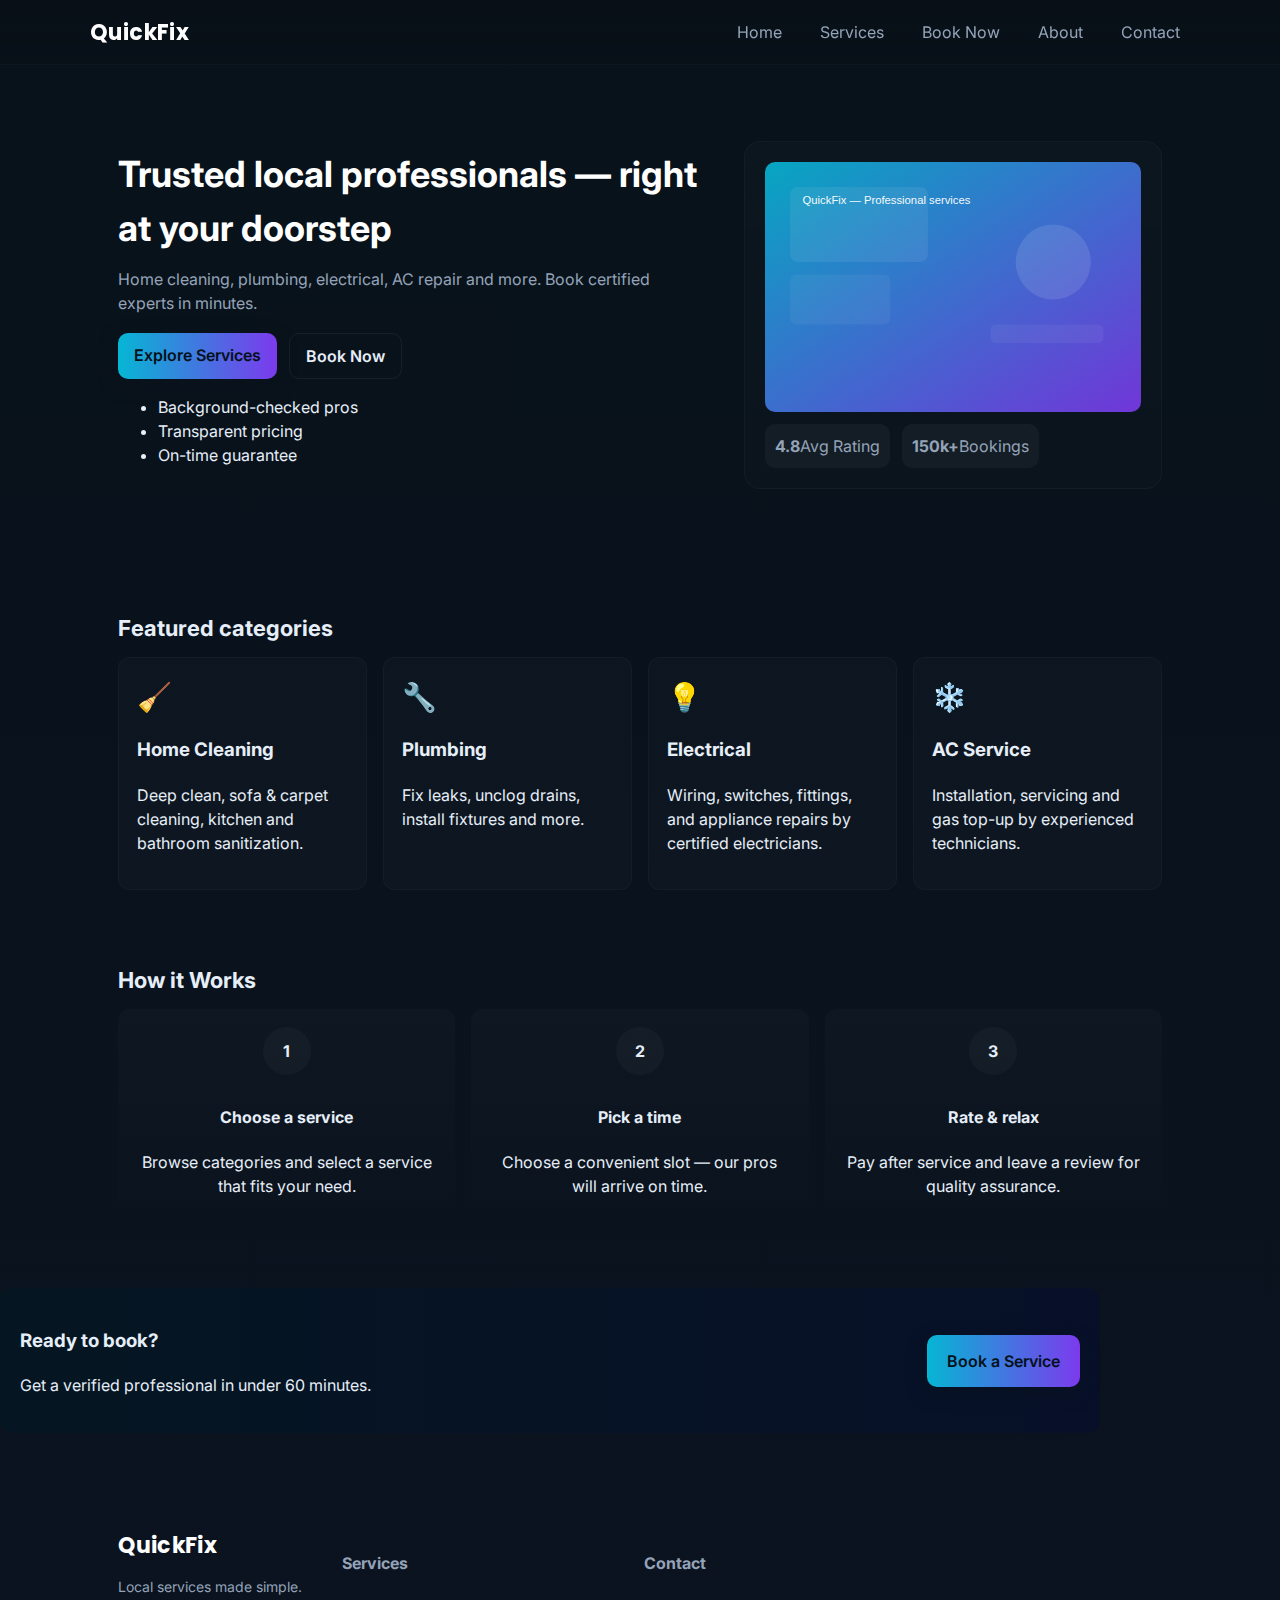
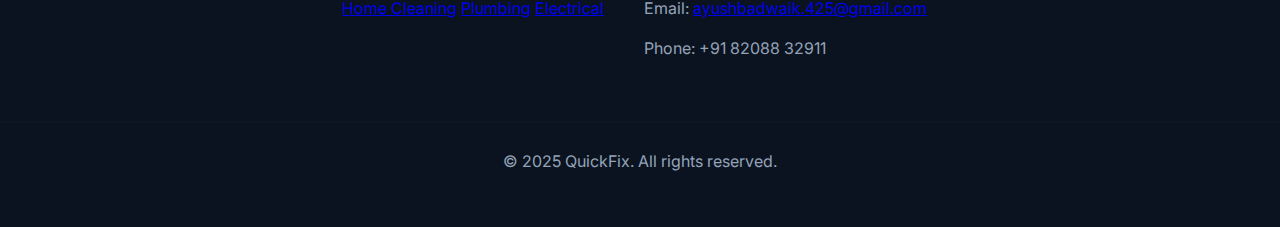
<file: index.html>
<!doctype html>
<html lang="en">
<head>
  <meta charset="utf-8" />
  <meta name="viewport" content="width=device-width,initial-scale=1" />
  <title>QuickFix — Local Services</title>
  <link rel="preconnect" href="https://fonts.googleapis.com">
  <link href="https://fonts.googleapis.com/css2?family=Inter:wght@300;400;600;700&family=Poppins:wght@600&display=swap" rel="stylesheet">
  <link rel="stylesheet" href="assets/styles.css">
  <meta name="theme-color" content="#0f172a">
</head>
<body>
  <header class="site-header">
    <div class="container header-inner">
      <a href="index.html" class="brand">QuickFix</a>
      <nav class="nav" id="nav">
        <a href="index.html">Home</a>
        <a href="services.html">Services</a>
        <a href="booking.html" class="cta">Book Now</a>
        <a href="about.html">About</a>
        <a href="contact.html">Contact</a>
      </nav>
      <button id="menuBtn" class="menu-btn" aria-label="Menu">☰</button>
    </div>
  </header>

  <main>
    <section class="hero">
      <div class="container hero-inner">
        <div class="hero-text">
          <h1>Trusted local professionals — right at your doorstep</h1>
          <p class="lead">Home cleaning, plumbing, electrical, AC repair and more. Book certified experts in minutes.</p>
          <div class="hero-actions">
            <a href="services.html" class="btn btn-primary">Explore Services</a>
            <a href="booking.html" class="btn btn-ghost">Book Now</a>
          </div>
          <ul class="trust-list">
            <li>Background-checked pros</li>
            <li>Transparent pricing</li>
            <li>On-time guarantee</li>
          </ul>
        </div>
        <div class="hero-card">
          <div class="card-preview">
            <img src="assets/illustration.svg" alt="illustration" class="hero-illustration">
            <div class="quick-stats">
              <div><strong>4.8</strong><span>Avg Rating</span></div>
              <div><strong>150k+</strong><span>Bookings</span></div>
            </div>
          </div>
        </div>
      </div>
    </section>

    <section class="container features">
      <h2 class="section-title">Featured categories</h2>
      <div class="grid grid-4">
        <article class="feature">
          <div class="icon">🧹</div>
          <h3>Home Cleaning</h3>
          <p>Deep clean, sofa & carpet cleaning, kitchen and bathroom sanitization.</p>
        </article>
        <article class="feature">
          <div class="icon">🔧</div>
          <h3>Plumbing</h3>
          <p>Fix leaks, unclog drains, install fixtures and more.</p>
        </article>
        <article class="feature">
          <div class="icon">💡</div>
          <h3>Electrical</h3>
          <p>Wiring, switches, fittings, and appliance repairs by certified electricians.</p>
        </article>
        <article class="feature">
          <div class="icon">❄️</div>
          <h3>AC Service</h3>
          <p>Installation, servicing and gas top-up by experienced technicians.</p>
        </article>
      </div>
    </section>

    <section class="container how">
      <h2 class="section-title">How it Works</h2>
      <div class="grid grid-3 steps">
        <div class="step">
          <div class="step-num">1</div>
          <h4>Choose a service</h4>
          <p>Browse categories and select a service that fits your need.</p>
        </div>
        <div class="step">
          <div class="step-num">2</div>
          <h4>Pick a time</h4>
          <p>Choose a convenient slot — our pros will arrive on time.</p>
        </div>
        <div class="step">
          <div class="step-num">3</div>
          <h4>Rate & relax</h4>
          <p>Pay after service and leave a review for quality assurance.</p>
        </div>
      </div>
    </section>

    <section class="container cta-strip">
      <div class="cta-inner">
        <div>
          <h3>Ready to book?</h3>
          <p>Get a verified professional in under 60 minutes.</p>
        </div>
        <div>
          <a href="booking.html" class="btn btn-primary large">Book a Service</a>
        </div>
      </div>
    </section>
  </main>

  <footer class="site-footer">
    <div class="container footer-inner">
      <div class="brand-col">
        <a href="index.html" class="brand">QuickFix</a>
        <p class="muted">Local services made simple.</p>
      </div>
      <div class="links-col">
        <h4>Services</h4>
        <a href="services.html">Home Cleaning</a>
        <a href="services.html">Plumbing</a>
        <a href="services.html">Electrical</a>
      </div>
      <div class="contact-col">
        <h4>Contact</h4>
        <p>Email: <a href="mailto:ayushbadwaik.425@gmail.com">ayushbadwaik.425@gmail.com</a></p>
        <p>Phone: +91 82088 32911</p>
      </div>
    </div>
    <div class="footer-bottom">
      <p>© 2025 QuickFix. All rights reserved.</p>
    </div>
  </footer>

  <script src="assets/main.js"></script>
</body>
</html>
</file>
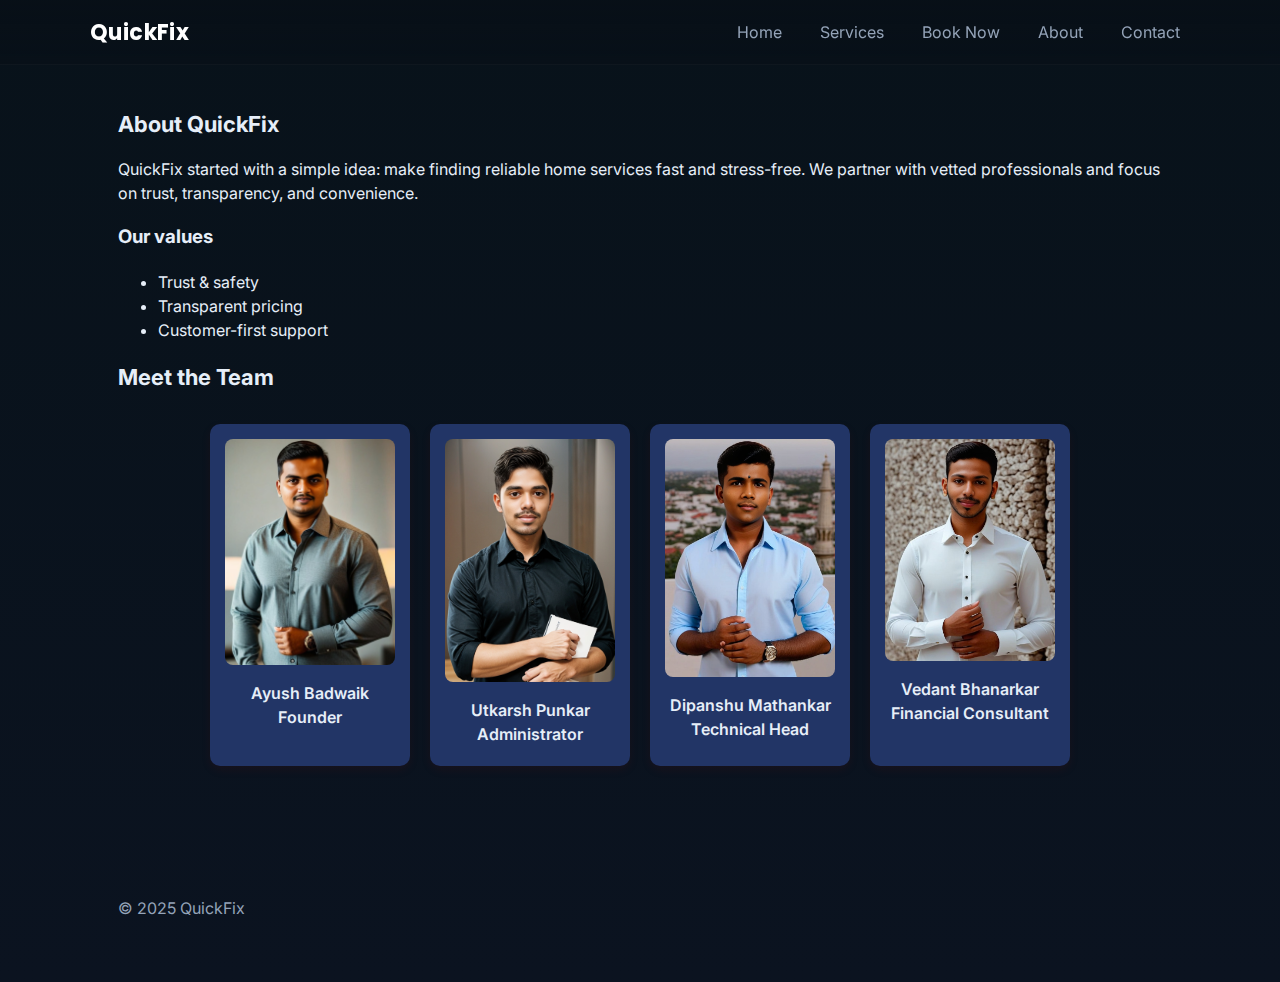
<file: about.html>
<!doctype html>
<html lang="en">
<head>
  <meta charset="utf-8" />
  <meta name="viewport" content="width=device-width,initial-scale=1" />
  <title>About — QuickFix</title>
  <link href="https://fonts.googleapis.com/css2?family=Inter:wght@300;400;600;700&family=Poppins:wght@600&display=swap" rel="stylesheet">
  <link rel="stylesheet" href="assets/styles.css">
  <style>
    /* Team section layout */
    .team-grid {
      display: flex;
      justify-content: center;
      flex-wrap: wrap;
      gap: 20px;
      margin-top: 30px;
    }

    .team-card {
      background: #223566;
      border-radius: 10px;
      padding: 15px;
      box-shadow: 0 4px 10px rgba(136, 16, 16, 0.1);
      text-align: center;
      max-width: 200px;
    }

    /* Full image shown */
    .team-card img {
      width: 100%;
      height: auto;
      border-radius: 8px;
    }

    .team-card h4 {
      margin: 10px 0 5px;
      font-weight: 600;
    }

    .team-card p {
      margin: 0;
      color: #192047;
      font-size: 0.9rem;
    }
  </style>
</head>
<body>
  <header class="site-header">
    <div class="container header-inner">
      <a href="index.html" class="brand">QuickFix</a>
      <nav class="nav" id="nav">
        <a href="index.html">Home</a>
        <a href="services.html">Services</a>
        <a href="booking.html" class="cta">Book Now</a>
        <a href="about.html">About</a>
        <a href="contact.html">Contact</a>
      </nav>
      <button id="menuBtn" class="menu-btn" aria-label="Menu">☰</button>
    </div>
  </header>

  <main class="container">
    <h1 class="section-title">About QuickFix</h1>
    <p>QuickFix started with a simple idea: make finding reliable home services fast and stress-free. We partner with vetted professionals and focus on trust, transparency, and convenience.</p>
    <h3>Our values</h3>
    <ul>
      <li>Trust & safety</li>
      <li>Transparent pricing</li>
      <li>Customer-first support</li>
    </ul>

    <!-- Team section -->
    <h2 class="section-title">Meet the Team</h2>
    <div class="team-grid">
      <div class="team-card">
        <img src="assets/ayush.png" alt="Ayush Badwaik">
        <h4>Ayush Badwaik <br> Founder</h4>
      </div>
      <div class="team-card">
        <img src="assets/utk.png" alt="Utkarsh Punkar">
        <h4>Utkarsh Punkar <br>Administrator</h4>
      </div>
      <div class="team-card">
        <img src="assets/dip.png" alt="Dipanshu Mathankar">
        <h4>Dipanshu Mathankar <br> Technical Head</h4>
      </div>
      <div class="team-card">
        <img src="assets/vedantb.png" alt="Vedant Bhanarkar">
        <h4>Vedant Bhanarkar <br> Financial Consultant</h4>
      </div>
    </div>
  </main>

  <footer class="site-footer small">
    <div class="container footer-inner">
      <p>© 2025 QuickFix</p>
    </div>
  </footer>
  <script src="assets/main.js"></script>
</body>
</html>
</file>
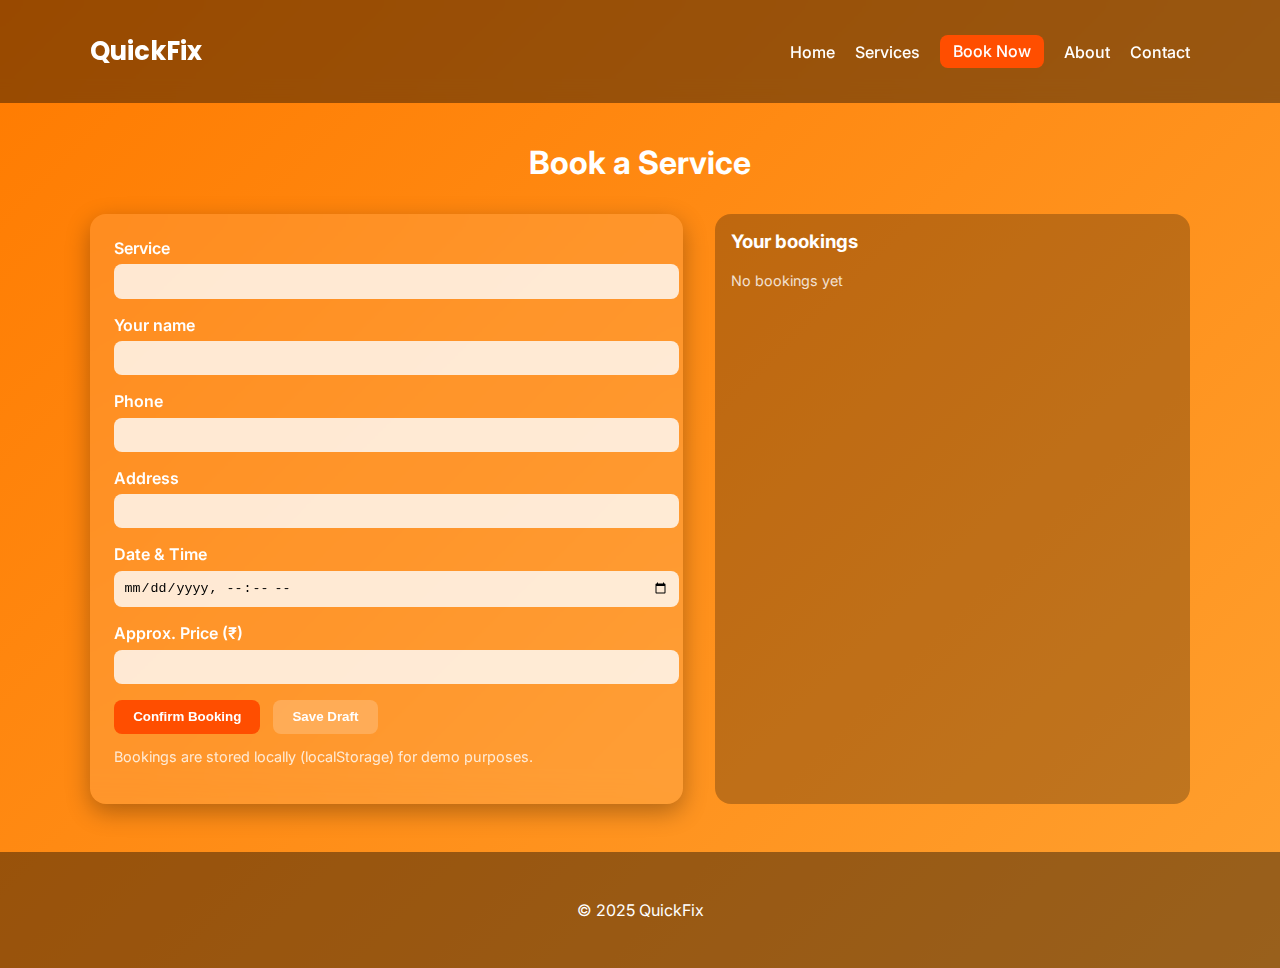
<file: booking.html>
<!doctype html>
<html lang="en">
<head>
  <meta charset="utf-8" />
  <meta name="viewport" content="width=device-width,initial-scale=1" />
  <title>Book Service — QuickFix</title>
  <link href="https://fonts.googleapis.com/css2?family=Inter:wght@300;400;600;700&family=Poppins:wght@600&display=swap" rel="stylesheet">
  <style>
    /* Global Styles */
    body {
      margin: 0;
      font-family: 'Inter', sans-serif;
      background: linear-gradient(135deg, #ff7b00, #ffb347, #ffde59);
      background-size: 300% 300%;
      animation: bgMove 12s ease infinite;
      color: #fff;
    }

    @keyframes bgMove {
      0% { background-position: 0% 50%; }
      50% { background-position: 100% 50%; }
      100% { background-position: 0% 50%; }
    }

    .container {
      max-width: 1100px;
      margin: auto;
      padding: 1rem;
    }

    /* Header */
    .site-header {
      background: rgba(0,0,0,0.4);
      padding: 1rem 0;
      backdrop-filter: blur(10px);
    }
    .header-inner {
      display: flex;
      align-items: center;
      justify-content: space-between;
    }
    .brand {
      font-family: 'Poppins', sans-serif;
      font-size: 1.6rem;
      font-weight: 700;
      color: #fff;
      text-decoration: none;
    }
    .nav a {
      margin-left: 1rem;
      color: #fff;
      text-decoration: none;
      font-weight: 500;
    }
    .nav a.cta {
      padding: 0.4rem 0.8rem;
      border-radius: 8px;
      background: #ff4e00;
      transition: 0.3s;
    }
    .nav a.cta:hover {
      background: #e64300;
    }

    /* Booking Layout */
    .section-title {
      font-size: 2rem;
      margin-top: 1.5rem;
      text-align: center;
    }
    .booking-grid {
      display: grid;
      gap: 2rem;
      margin-top: 2rem;
      grid-template-columns: 1fr 0.8fr;
    }
    .form-card {
      background: rgba(255,255,255,0.1);
      padding: 1.5rem;
      border-radius: 16px;
      backdrop-filter: blur(15px);
      box-shadow: 0 8px 25px rgba(0,0,0,0.3);
      animation: fadeInUp 0.6s ease forwards;
    }
    @keyframes fadeInUp {
      from { opacity: 0; transform: translateY(20px); }
      to { opacity: 1; transform: translateY(0); }
    }
    label {
      display: block;
      margin-bottom: 1rem;
      font-weight: 600;
    }
    input {
      width: 100%;
      padding: 0.6rem;
      border-radius: 8px;
      border: none;
      outline: none;
      margin-top: 0.4rem;
      background: rgba(255,255,255,0.8);
    }
    input:focus {
      background: #fff;
      box-shadow: 0 0 0 2px #ff9d5c;
    }

    /* Buttons */
    .form-actions {
      display: flex;
      gap: 0.8rem;
      margin-top: 1rem;
    }
    .btn {
      padding: 0.6rem 1.2rem;
      border: none;
      border-radius: 8px;
      font-weight: 600;
      cursor: pointer;
      transition: transform 0.2s, background 0.3s;
    }
    .btn-primary {
      background: #ff4e00;
      color: white;
    }
    .btn-primary:hover {
      background: #e64300;
      transform: translateY(-2px);
    }
    .btn-ghost {
      background: rgba(255,255,255,0.2);
      color: white;
    }
    .btn-ghost:hover {
      background: rgba(255,255,255,0.35);
    }

    /* Bookings List */
    .bookings-list {
      background: rgba(0,0,0,0.25);
      padding: 1rem;
      border-radius: 16px;
    }
    .bookings-list h3 {
      margin-top: 0;
    }
    .booking-item {
      padding: 0.8rem;
      margin-bottom: 0.8rem;
      background: rgba(255,255,255,0.15);
      border-radius: 8px;
      animation: fadeInUp 0.4s ease forwards;
    }
    .booking-actions {
      margin-top: 0.5rem;
    }
    .muted {
      opacity: 0.8;
      font-size: 0.9rem;
    }

    /* Footer */
    .site-footer {
      background: rgba(0,0,0,0.4);
      padding: 1rem;
      text-align: center;
      margin-top: 2rem;
    }
  </style>
</head>
<body>
  <header class="site-header">
    <div class="container header-inner">
      <a href="index.html" class="brand">QuickFix</a>
      <nav class="nav" id="nav">
        <a href="index.html">Home</a>
        <a href="services.html">Services</a>
        <a href="booking.html" class="cta">Book Now</a>
        <a href="about.html">About</a>
        <a href="contact.html">Contact</a>
      </nav>
    </div>
  </header>

  <main class="container">
    <h1 class="section-title">Book a Service</h1>
    <div class="booking-grid">
      <form id="bookingForm" class="form-card">
        <label>Service
          <input id="serviceInput" name="service" required />
        </label>
        <label>Your name
          <input id="name" name="name" required />
        </label>
        <label>Phone
          <input id="phone" name="phone" required />
        </label>
        <label>Address
          <input id="address" name="address" required />
        </label>
        <label>Date & Time
          <input id="datetime" type="datetime-local" name="datetime" required />
        </label>
        <label>Approx. Price (₹)
          <input id="price" name="price" required />
        </label>
        <div class="form-actions">
          <button type="submit" class="btn btn-primary">Confirm Booking</button>
          <button type="button" id="saveDraft" class="btn btn-ghost">Save Draft</button>
        </div>
        <p class="muted">Bookings are stored locally (localStorage) for demo purposes.</p>
      </form>

      <aside class="bookings-list">
        <h3>Your bookings</h3>
        <div id="bookings"></div>
      </aside>
    </div>
  </main>

  <footer class="site-footer small">
    <div class="container footer-inner">
      <p>© 2025 QuickFix</p>
    </div>
  </footer>

  <script>
    const params = new URLSearchParams(location.search);
    const preService = params.get('service') || '';
    const prePrice = params.get('price') || '';
    document.getElementById('serviceInput').value = preService;
    document.getElementById('price').value = prePrice;

    const form = document.getElementById('bookingForm');
    const bookingsDiv = document.getElementById('bookings');

    function loadBookings(){
      const arr = JSON.parse(localStorage.getItem('qf_bookings')||'[]');
      bookingsDiv.innerHTML = '';
      if(arr.length===0) bookingsDiv.innerHTML = '<p class="muted">No bookings yet</p>';
      arr.slice().reverse().forEach((b, i)=>{
        const el = document.createElement('div');
        el.className = 'booking-item';
        el.innerHTML = `<strong>${b.service}</strong>
          <div>${b.datetime}</div>
          <div>${b.name} • ${b.phone}</div>
          <div class="muted">${b.address}</div>
          <div class="booking-actions">
            <button data-i="${i}" class="btn btn-sm btn-ghost cancel">Cancel</button>
          </div>`;
        bookingsDiv.appendChild(el);
      });
      document.querySelectorAll('.cancel').forEach(btn=> btn.onclick = (e)=>{
        const i = Number(e.target.dataset.i);
        removeBooking(i);
      });
    }

    function saveBooking(b){
      const arr = JSON.parse(localStorage.getItem('qf_bookings')||'[]');
      arr.push(b);
      localStorage.setItem('qf_bookings', JSON.stringify(arr));
      loadBookings();
    }
    function removeBooking(indexFromEnd){
      const arr = JSON.parse(localStorage.getItem('qf_bookings')||'[]');
      const keep = arr.slice(0, arr.length - 1 - indexFromEnd).concat(arr.slice(arr.length - indexFromEnd));
      localStorage.setItem('qf_bookings', JSON.stringify(keep));
      loadBookings();
    }

    form.onsubmit = (e)=>{
      e.preventDefault();
      const b = {
        service: form.service.value,
        name: form.name.value,
        phone: form.phone.value,
        address: form.address.value,
        datetime: form.datetime.value,
        price: form.price.value,
        created: new Date().toISOString()
      };
      saveBooking(b);
      alert('Booking saved locally — check "Your bookings" on this page.');
      form.reset();
      document.getElementById('serviceInput').value = preService;
      document.getElementById('price').value = prePrice;
    };

    document.getElementById('saveDraft').onclick = ()=>{
      const draft = {
        service: form.service.value,
        name: form.name.value,
        phone: form.phone.value,
        address: form.address.value,
        datetime: form.datetime.value,
        price: form.price.value,
      };
      localStorage.setItem('qf_draft', JSON.stringify(draft));
      alert('Draft saved');
    };

    const draft = JSON.parse(localStorage.getItem('qf_draft')||'null');
    if(draft){
      form.service.value = draft.service || preService;
      form.name.value = draft.name || '';
      form.phone.value = draft.phone || '';
      form.address.value = draft.address || '';
      form.datetime.value = draft.datetime || '';
      form.price.value = draft.price || prePrice;
    }

    loadBookings();
  </script>
</body>
</html>
</file>
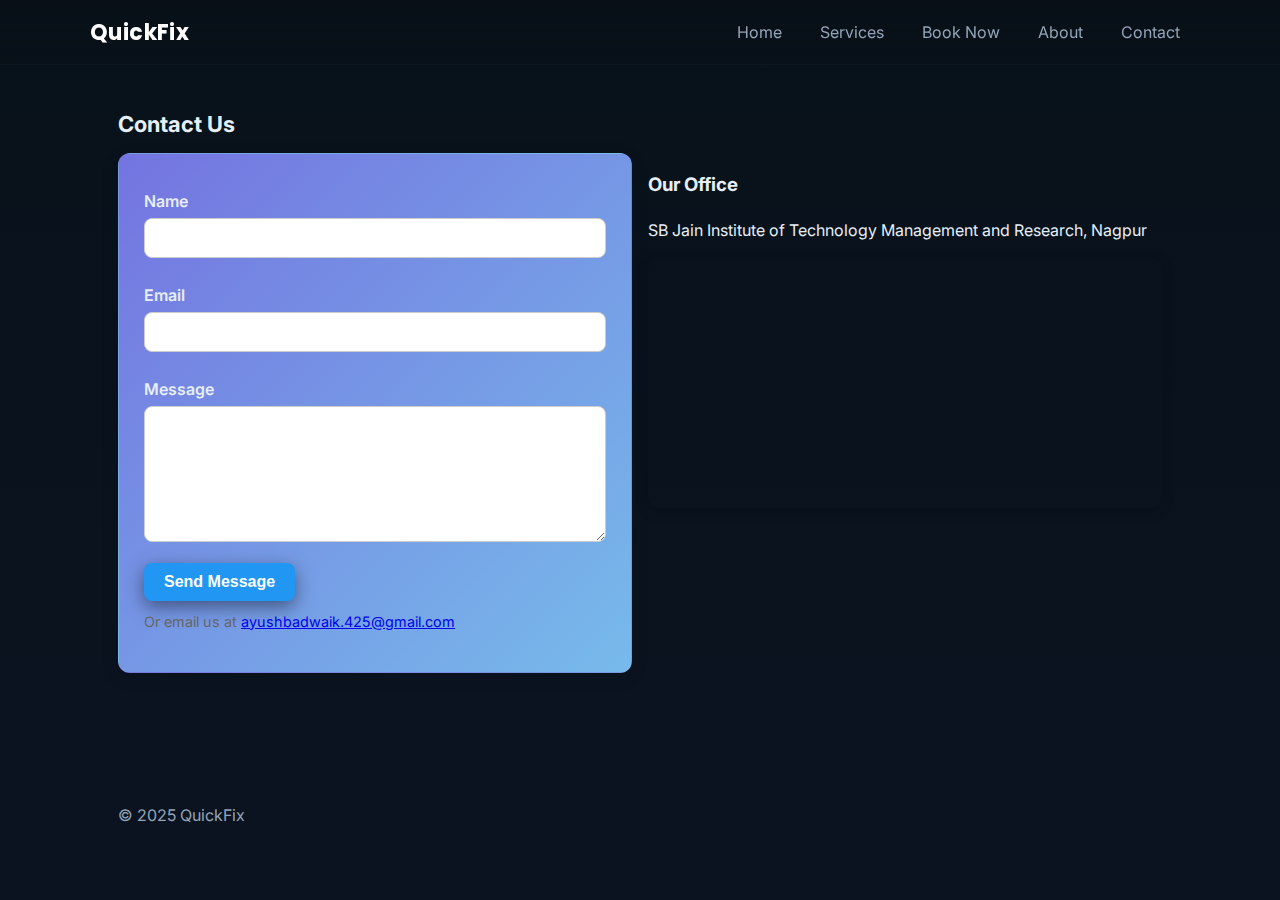
<file: contact.html>
<!doctype html>
<html lang="en">
<head>
  <meta charset="utf-8" />
  <meta name="viewport" content="width=device-width,initial-scale=1" />
  <title>Contact — QuickFix</title>
  <link href="https://fonts.googleapis.com/css2?family=Inter:wght@300;400;600;700&family=Poppins:wght@600&display=swap" rel="stylesheet">
  <link rel="stylesheet" href="assets/styles.css">
  <style>
    /* Form styling */
    .form-card {
      background: linear-gradient(135deg, #7474e0, #77baea);
      padding: 25px;
      border-radius: 12px;
      box-shadow: 0 5px 20px rgba(0, 0, 0, 0.08);
      transition: transform 0.2s ease;
    }
    .form-card:hover {
      transform: translateY(-3px);
    }
    label {
      display: block;
      font-weight: 600;
      margin: 10px 0 5px;
    }
    input, textarea {
      width: 100%;
      padding: 10px;
      border: 1px solid #ccc;
      border-radius: 8px;
      font-size: 1rem;
      margin-bottom: 15px;
      box-sizing: border-box;
      transition: border-color 0.2s;
    }
    input:focus, textarea:focus {
      border-color: #2196f3;
      outline: none;
    }
    .btn-primary {
      background: #2196f3;
      color: white;
      border: none;
      padding: 10px 20px;
      border-radius: 8px;
      cursor: pointer;
      font-size: 1rem;
      font-weight: 600;
      transition: background 0.2s;
    }
    .btn-primary:hover {
      background: #1976d2;
    }
    .muted {
      color: #666;
      font-size: 0.9rem;
      margin-top: 10px;
    }
    .map-embed iframe {
      border-radius: 12px;
      box-shadow: 0 4px 15px rgba(0, 0, 0, 0.1);
    }
  </style>
</head>
<body>
  <header class="site-header">
    <div class="container header-inner">
      <a href="index.html" class="brand">QuickFix</a>
      <nav class="nav" id="nav">
        <a href="index.html">Home</a>
        <a href="services.html">Services</a>
        <a href="booking.html" class="cta">Book Now</a>
        <a href="about.html">About</a>
        <a href="contact.html">Contact</a>
      </nav>
      <button id="menuBtn" class="menu-btn" aria-label="Menu">☰</button>
    </div>
  </header>

  <main class="container">
    <h1 class="section-title">Contact Us</h1>
    <div class="grid grid-2">
      <div class="form-card">
        <form id="contactForm">
          <label for="cname">Name</label>
          <input id="cname" required>

          <label for="cemail">Email</label>
          <input id="cemail" type="email" required>

          <label for="cmsg">Message</label>
          <textarea id="cmsg" rows="6" required></textarea>

          <div class="form-actions">
            <button class="btn-primary" type="submit">Send Message</button>
          </div>
        </form>
        <p class="muted">Or email us at <a href="mailto:ayushbadwaik.425@gmail.com">ayushbadwaik.425@gmail.com</a></p>
      </div>
      <div>
        <h3>Our Office</h3>
        <p>SB Jain Institute of Technology Management and Research, Nagpur</p>
        <div class="map-embed">
          <iframe src="https://www.google.com/maps?q=SB%20Jain%20Institute%20of%20Technology%20Management%20and%20Research%2C%20Nagpur&output=embed" style="border:0;width:100%;height:250px"></iframe>
        </div>
      </div>
    </div>
  </main>

  <footer class="site-footer small">
    <div class="container footer-inner">
      <p>© 2025 QuickFix</p>
    </div>
  </footer>

  <script src="assets/main.js"></script>
  <script>
    document.getElementById('contactForm').onsubmit = function(e){
      e.preventDefault();
      const arr = JSON.parse(localStorage.getItem('qf_messages')||'[]');
      arr.push({
        name: document.getElementById('cname').value,
        email: document.getElementById('cemail').value,
        msg: document.getElementById('cmsg').value,
        ts: new Date().toISOString()
      });
      localStorage.setItem('qf_messages', JSON.stringify(arr));
      alert('Message saved (demo). We will contact you soon.');
      this.reset();
    };
  </script>
</body>
</html>
</file>
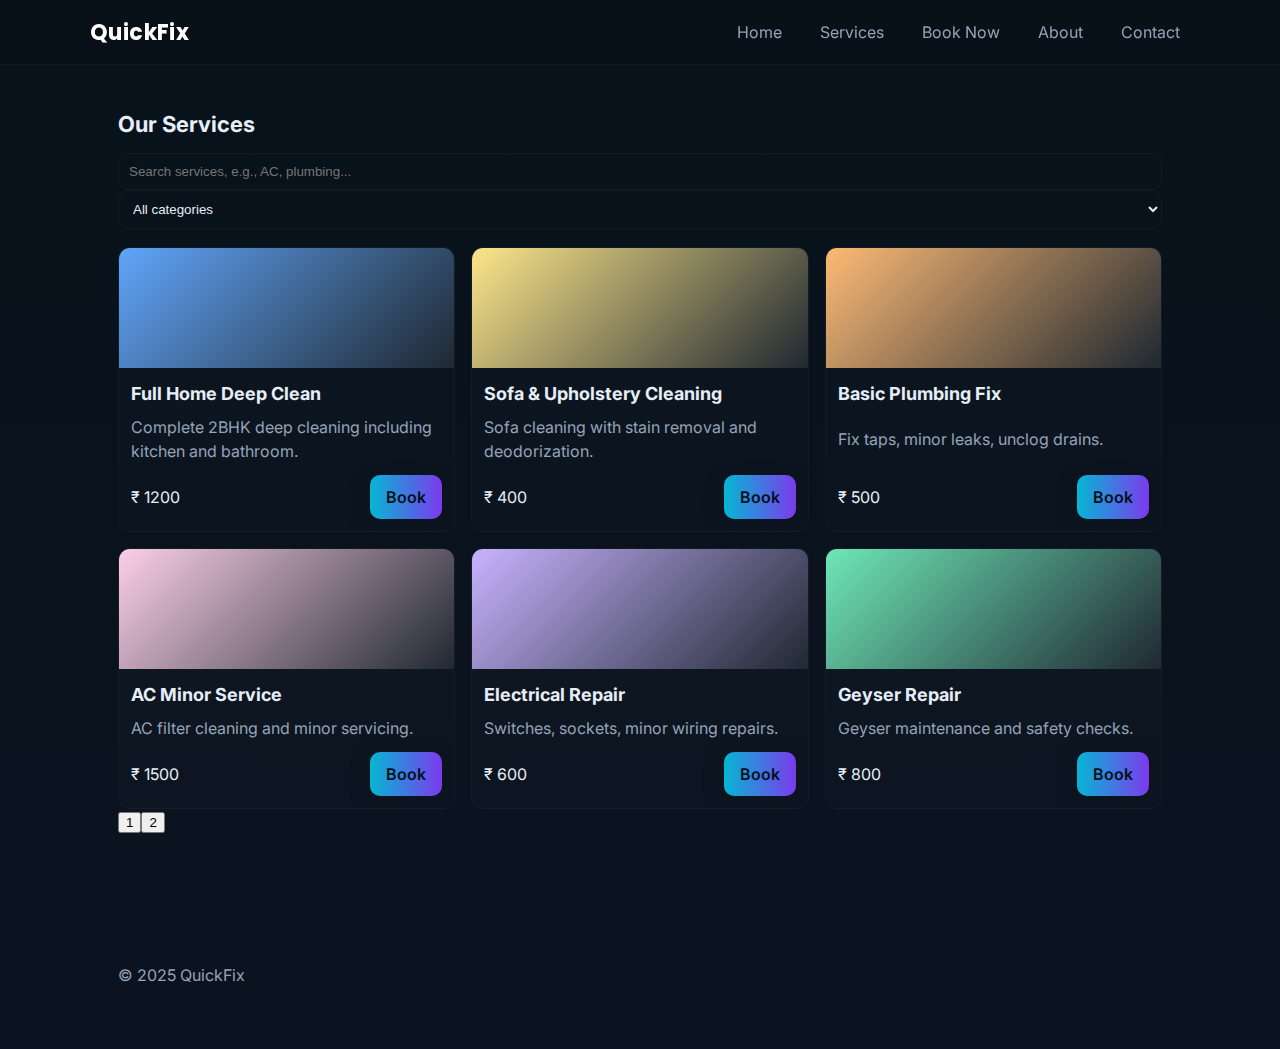
<file: services.html>
<!doctype html>
<html lang="en">
<head>
  <meta charset="utf-8" />
  <meta name="viewport" content="width=device-width,initial-scale=1" />
  <title>Services — QuickFix</title>
  <link href="https://fonts.googleapis.com/css2?family=Inter:wght@300;400;600;700&family=Poppins:wght@600&display=swap" rel="stylesheet">
  <link rel="stylesheet" href="assets/styles.css">
</head>
<body>
  <header class="site-header">
    <div class="container header-inner">
      <a href="index.html" class="brand">QuickFix</a>
      <nav class="nav" id="nav">
        <a href="index.html">Home</a>
        <a href="services.html">Services</a>
        <a href="booking.html" class="cta">Book Now</a>
        <a href="about.html">About</a>
        <a href="contact.html">Contact</a>
      </nav>
      <button id="menuBtn" class="menu-btn" aria-label="Menu">☰</button>
    </div>
  </header>

  <main class="container">
    <h1 class="section-title">Our Services</h1>
    <div class="search-row">
      <input id="searchInput" placeholder="Search services, e.g., AC, plumbing..." class="input" />
      <select id="categoryFilter" class="input">
        <option value="">All categories</option>
        <option>Home Cleaning</option>
        <option>Plumbing</option>
        <option>Electrical</option>
        <option>AC Service</option>
      </select>
    </div>

    <div id="servicesGrid" class="grid grid-3 services-grid"></div>

    <div class="pagination" id="pagination"></div>
  </main>

  <footer class="site-footer small">
    <div class="container footer-inner">
      <p>© 2025 QuickFix</p>
    </div>
  </footer>

  <template id="serviceCard">
    <article class="service-card">
      <div class="service-media"></div>
      <div class="service-body">
        <h3 class="service-title"></h3>
        <p class="service-desc"></p>
        <div class="service-meta">
          <span class="price"></span>
          <a class="btn btn-sm btn-primary book-btn" href="booking.html">Book</a>
        </div>
      </div>
    </article>
  </template>

  <script src="assets/main.js"></script>
  <script>
    // sample services data (could be loaded from JSON)
    const SERVICES = [
      {id:1, title:'Full Home Deep Clean', category:'Home Cleaning', price:1200, desc:'Complete 2BHK deep cleaning including kitchen and bathroom.'},
      {id:2, title:'Sofa & Upholstery Cleaning', category:'Home Cleaning', price:400, desc:'Sofa cleaning with stain removal and deodorization.'},
      {id:3, title:'Basic Plumbing Fix', category:'Plumbing', price:500, desc:'Fix taps, minor leaks, unclog drains.'},
      {id:4, title:'AC Minor Service', category:'AC Service', price:1500, desc:'AC filter cleaning and minor servicing.'},
      {id:5, title:'Electrical Repair', category:'Electrical', price:600, desc:'Switches, sockets, minor wiring repairs.'},
      {id:6, title:'Geyser Repair', category:'Plumbing', price:800, desc:'Geyser maintenance and safety checks.'},
      {id:7, title:'Window Cleaning', category:'Home Cleaning', price:300, desc:'External & internal window cleaning.'},
      {id:8, title:'Inverter Repair', category:'Electrical', price:1200, desc:'Inverter diagnostics and minor repairs.'}
    ];

    const tpl = document.getElementById('serviceCard');
    const grid = document.getElementById('servicesGrid');
    const searchInput = document.getElementById('searchInput');
    const categoryFilter = document.getElementById('categoryFilter');
    const pagination = document.getElementById('pagination');
    let page = 1, perPage = 6;

    function renderServices(list){
      grid.innerHTML = '';
      const start = (page-1)*perPage;
      const pageItems = list.slice(start, start+perPage);
      for(const s of pageItems){
        const node = tpl.content.cloneNode(true);
        node.querySelector('.service-title').innerText = s.title;
        node.querySelector('.service-desc').innerText = s.desc;
        node.querySelector('.price').innerText = '₹ ' + s.price;
        node.querySelector('.service-media').style.background = randomGradient(s.id);
        node.querySelector('.book-btn').href = 'booking.html?service=' + encodeURIComponent(s.title) + '&price=' + s.price;
        grid.appendChild(node);
      }
      renderPagination(list.length);
    }

    function renderPagination(total){
      pagination.innerHTML = '';
      const pages = Math.ceil(total / perPage);
      for(let i=1;i<=pages;i++){
        const b = document.createElement('button');
        b.className = 'page-btn' + (i===page ? ' active' : '');
        b.innerText = i;
        b.onclick = ()=>{ page = i; applyFilters(); };
        pagination.appendChild(b);
      }
    }

    function applyFilters(){
      const q = (searchInput.value||'').toLowerCase();
      const cat = categoryFilter.value;
      let filtered = SERVICES.filter(s => (s.title + s.desc).toLowerCase().includes(q) && (cat? s.category===cat : true));
      renderServices(filtered);
    }

    function randomGradient(seed){
      const colors = ['#6EE7B7','#60A5FA','#FDE68A','#FDBA74','#FBCFE8','#C7B3FF'];
      return 'linear-gradient(135deg,' + colors[seed%colors.length] + ', rgba(255,255,255,0.08))';
    }

    searchInput.addEventListener('input', ()=>{ page=1; applyFilters(); });
    categoryFilter.addEventListener('change', ()=>{ page=1; applyFilters(); });

    // initial render
    applyFilters();
  </script>
</body>
</html>
</file>
<file: assets/styles.css>
:root{
  --bg:#0f172a; --card:#0b1220; --accent:#06b6d4; --muted:#94a3b8; --glass: rgba(255,255,255,0.04);
  --radius:12px;
  font-family: 'Inter', system-ui, -apple-system, 'Segoe UI', Roboto, 'Helvetica Neue', Arial;
}
*{box-sizing:border-box}
body{margin:0;background:linear-gradient(180deg,#08121a 0%, #0b1320 100%);color:#e6eef8;min-height:100vh;line-height:1.5}
.container{max-width:1100px;margin:0 auto;padding:28px}
.site-header{position:sticky;top:0;backdrop-filter: blur(6px);background:linear-gradient(180deg, rgba(8,14,22,0.6), rgba(8,14,22,0.35));border-bottom:1px solid rgba(255,255,255,0.03);z-index:40}
.header-inner{display:flex;align-items:center;justify-content:space-between;padding:12px 0}
.brand{font-family:'Poppins', sans-serif;font-weight:700;color:white;text-decoration:none;font-size:22px;letter-spacing:0.4px}
.nav{display:flex;gap:18px;align-items:center}
.nav a{color:var(--muted);text-decoration:none;padding:8px 10px;border-radius:8px}
.nav a:hover{color:white;background:rgba(255,255,255,0.03)}
.menu-btn{display:none;background:transparent;border:0;color:var(--muted);font-size:20px}

/* Hero */
.hero{padding:48px 0}
.hero-inner{display:flex;gap:36px;align-items:center;justify-content:space-between}
.hero-text{flex:1}
.hero h1{font-size:36px;margin:0 0 12px;color:white}
.lead{color:var(--muted);margin:0 0 18px}
.hero-actions{display:flex;gap:12px;margin-top:12px}
.btn{display:inline-block;padding:10px 16px;border-radius:10px;text-decoration:none;font-weight:600}
.btn-primary{background:linear-gradient(90deg,#06b6d4,#7c3aed);color:#02111a;box-shadow:0 6px 18px rgba(12,20,30,0.5)}
.btn-ghost{border:1px solid rgba(255,255,255,0.06);color:#e6eef8;background:transparent}
.btn.large{padding:14px 20px;font-size:16px}

/* hero card */
.hero-card{width:420px;max-width:40%}
.card-preview{background:linear-gradient(180deg, rgba(255,255,255,0.02), rgba(255,255,255,0.01));padding:20px;border-radius:16px;border:1px solid rgba(255,255,255,0.03)}
.hero-illustration{width:100%;height:auto;display:block}
.quick-stats{display:flex;gap:12px;margin-top:12px;color:var(--muted)}
.quick-stats div{background:var(--glass);padding:10px;border-radius:10px;text-align:center}

/* grid */
.grid{display:grid;gap:16px}
.grid-4{grid-template-columns:repeat(auto-fit,minmax(180px,1fr))}
.grid-3{grid-template-columns:repeat(auto-fit,minmax(260px,1fr))}
.grid-2{grid-template-columns:1fr 1fr}

/* features */
.feature{background:rgba(255,255,255,0.02);padding:18px;border-radius:12px;border:1px solid rgba(255,255,255,0.03)}
.feature .icon{font-size:28px;margin-bottom:8px}

/* steps */
.steps .step{background:linear-gradient(180deg, rgba(255,255,255,0.02), transparent);padding:18px;border-radius:12px;text-align:center}
.step-num{width:48px;height:48px;border-radius:999px;background:rgba(255,255,255,0.03);display:inline-flex;align-items:center;justify-content:center;font-weight:700;margin-bottom:8px}

/* cta strip */
.cta-strip{background:linear-gradient(90deg,#051622, #071028);padding:20px;border-radius:12px;margin:28px 0}
.cta-inner{display:flex;align-items:center;justify-content:space-between;gap:12px}

/* footer */
.site-footer{margin-top:40px;padding:28px 0;background:transparent;color:var(--muted)}
.footer-inner{display:flex;gap:40px;align-items:flex-start}
.footer-bottom{text-align:center;padding:10px 0;border-top:1px solid rgba(255,255,255,0.02);margin-top:18px;color:var(--muted)}

/* services */
.services-grid{margin-top:18px}
.service-card{background:linear-gradient(180deg, rgba(255,255,255,0.02), rgba(255,255,255,0.01));border-radius:12px;overflow:hidden;border:1px solid rgba(255,255,255,0.03);display:flex;flex-direction:column}
.service-media{height:120px;background:linear-gradient(135deg,#6EE7B7,#60A5FA);border-bottom-left-radius:0;border-bottom-right-radius:0}
.service-body{padding:12px;flex:1;display:flex;flex-direction:column;justify-content:space-between}
.service-title{margin:0 0 8px;font-size:18px}
.service-desc{color:var(--muted);margin:0 0 12px}
.service-meta{display:flex;align-items:center;justify-content:space-between}

/* booking */
.booking-grid{display:grid;grid-template-columns:2fr 1fr;gap:18px;margin-top:18px}
.form-card{background:linear-gradient(180deg, rgba(255,255,255,0.02), transparent);padding:18px;border-radius:12px;border:1px solid rgba(255,255,255,0.03)}
.bookings-list{background:rgba(255,255,255,0.02);padding:12px;border-radius:12px;border:1px solid rgba(255,255,255,0.03)}
.booking-item{padding:10px;border-bottom:1px dashed rgba(255,255,255,0.03);margin-bottom:8px}
.booking-actions{margin-top:8px;display:flex;gap:8px}

/* smaller footer */
.site-footer.small{padding:18px}

/* utility */
.input{padding:10px;border-radius:10px;border:1px solid rgba(255,255,255,0.04);background:transparent;color:inherit;width:100%}
.muted{color:var(--muted);font-size:14px}
.section-title{font-size:22px;margin-bottom:12px;color:#e6eef8}

/* responsive */
@media (max-width:900px){
  .hero-inner{flex-direction:column-reverse;align-items:flex-start}
  .hero-card{width:100%}
  .grid-3{grid-template-columns:1fr}
  .booking-grid{grid-template-columns:1fr}
  .menu-btn{display:block}
  .nav{display:none;position:absolute;right:20px;top:64px;background:rgba(2,6,12,0.9);padding:12px;border-radius:8px;flex-direction:column}
  .nav.show{display:flex}
}
</file>
